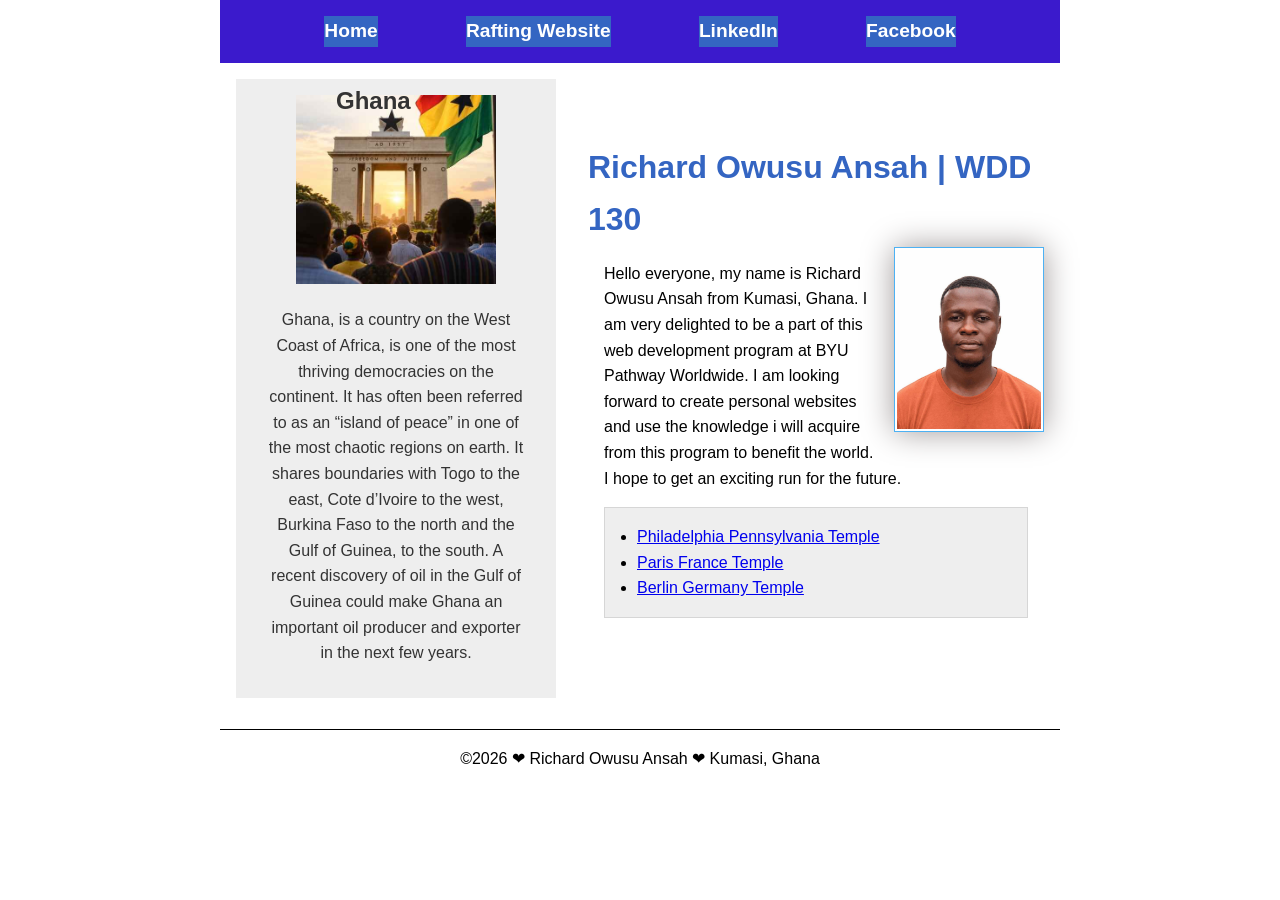
<file: index.html>
<!-- 15 September 2026 -->
<!DOCTYPE html>
<html lang="en">

<head>
    <meta charset="UTF-8">
    <meta name="viewport" content="width=device-width, initial-scale=1.0">
    <title>Richard Owusu Ansah | WDD 130</title>
    <meta name="description" content="Richard Owusu Ansah's BYU-Ghana WDD 130 course homepage">
    <meta name="author" content="Richard Owusu Ansah">
    <link rel="stylesheet" href="styles/styles.css">
    <link rel="preconnect" href="https://fonts.googleapis.com">
    <link rel="preconnect" href="https://fonts.gstatic.com" crossorigin>
    <link href="https://fonts.googleapis.com/css2?family==Roboto&display=swap" rel="stylesheet">
</head>

<body>
    <header>
        <nav>
            <a href="#">Home</a>
            <a href="wwr/">Rafting Website</a>
            <a href="https://linkedin.com">LinkedIn</a>
            <a href="https://faebook.com">Facebook</a>
        </nav>
    </header>
    <div class="grid">
        <main>
            <h1>Richard Owusu Ansah | WDD 130</h1>
            <img src="images/profile.jpg" alt="Richard Profile Picture" width="200">
            <p>Hello everyone, my name is Richard Owusu Ansah from Kumasi, Ghana. I am
                very delighted to be
                a part of this web development program at BYU Pathway Worldwide. I
                am looking forward to create personal websites and use the knowledge i
                will acquire from this program
                to benefit the world. I hope to get an exciting run for the future.</p>
            <ul class="box indent">
                <li><a href="https://www.churchofjesuschrist.org/temples/details/philadelphia-pennsylvania-temple"
                      target="_blank" rel="noopener">Philadelphia Pennsylvania Temple</a></li>
                <li><a href="https://www.churchofjesuschrist.org/temples/details/paris-france-temple"
                      target="_blank" rel="noopener">Paris France Temple</a></li>
                <li><a href="https://www.churchofjesuschrist.org/temples/details/berlin-germany-temple"
                      target="_blank" rel="noopener">Berlin Germany Temple</a></li>
            </ul>
        </main>


        <aside class=".box">
            <h2>Ghana</h2>
            <img src="images/freedom-and-justice.jpg.jpg" alt="Ghana">
            <p>Ghana, is a country on the West Coast of Africa, is one of the most thriving
                democracies
                on the
                continent. It has often been referred to as an “island of peace” in one of the most
                chaotic regions
                on earth. It shares boundaries with Togo to the east, Cote d’Ivoire to the west,
                Burkina
                Faso to the
                north and the Gulf of Guinea, to the south. A recent discovery of oil in the Gulf of
                Guinea could
                make Ghana an important oil producer and exporter in the next few years.</p>
        </aside>
    </div>
    <footer>
        <p>©2026 ❤ Richard Owusu Ansah ❤ Kumasi, Ghana</p>
    </footer>

</body>

</html>
</file>
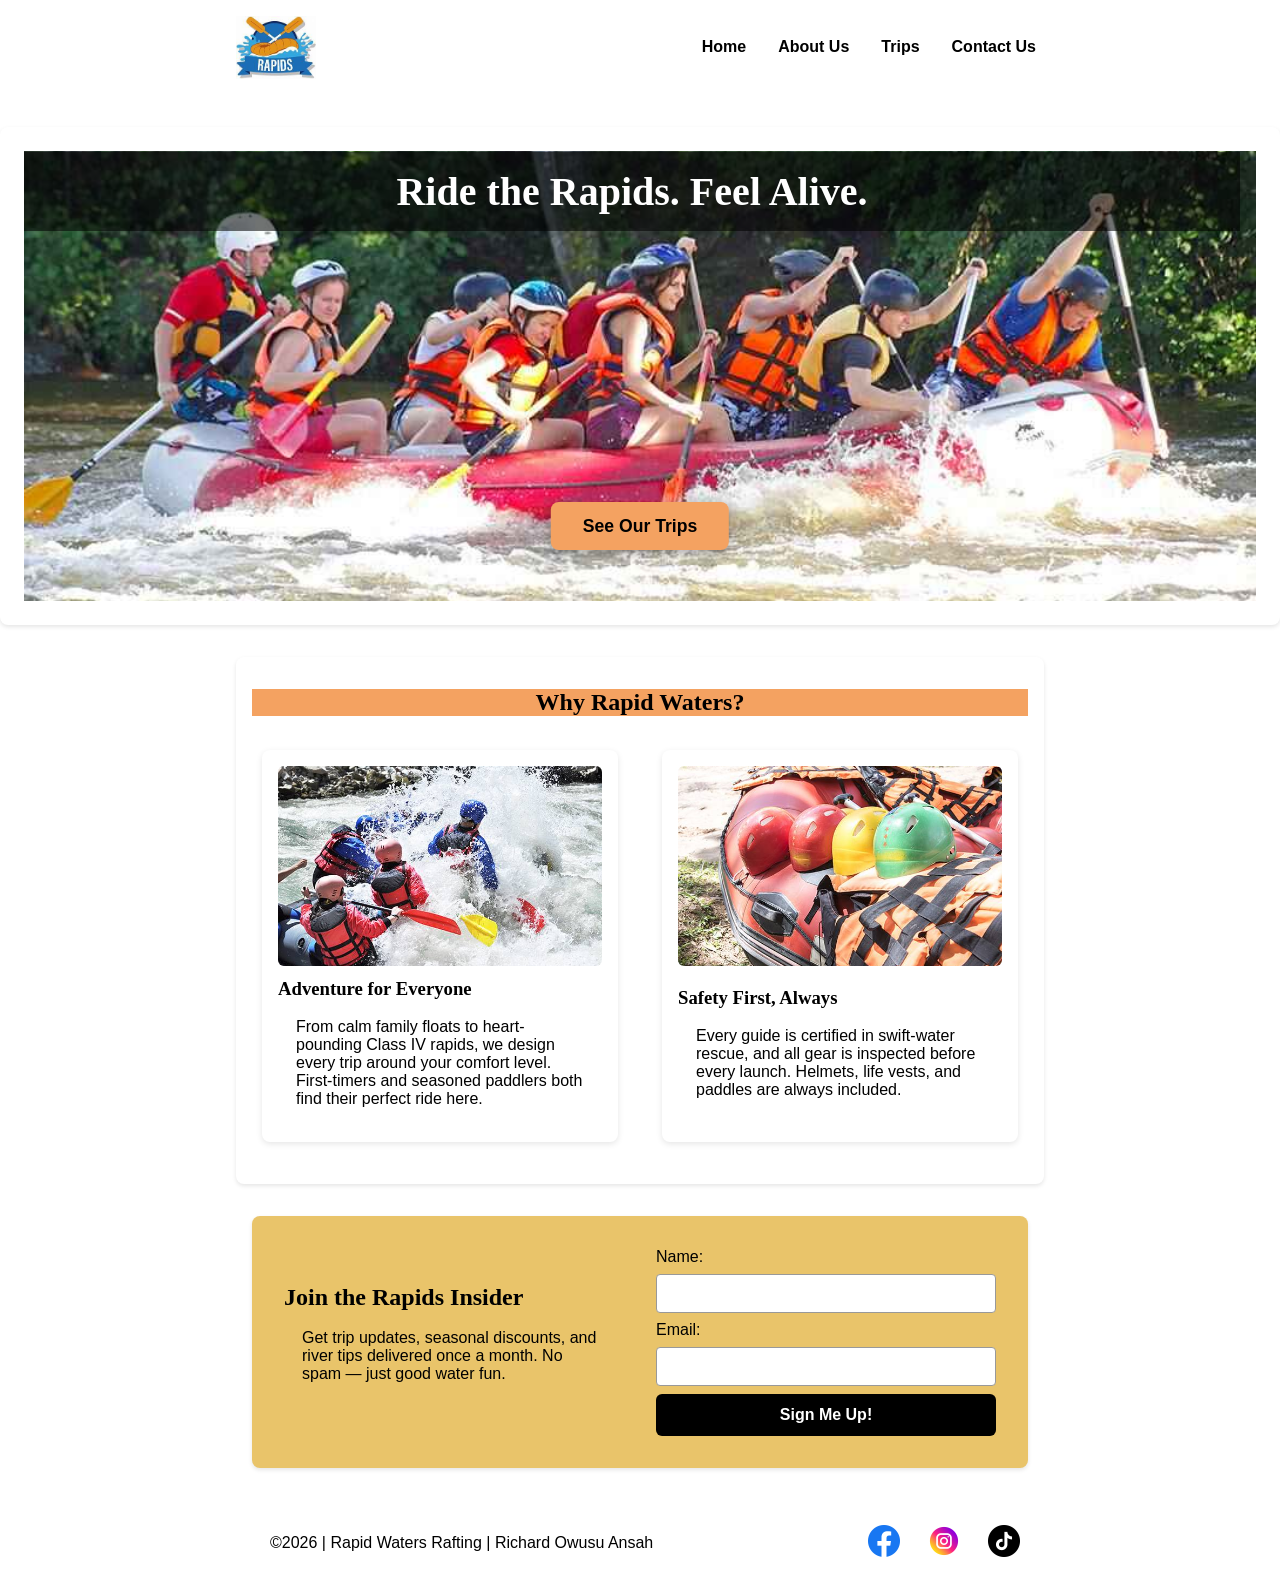
<file: wwr/index.html>
<!DOCTYPE html>
<html lang="en">

<head>
    <meta charset="UTF-8">
    <meta name="viewport" content="width=device-width, initial-scale=1.0">
    <title>Home | Rapid Waters Rafting</title>
    <meta name="description"
      content="Rapid Waters Rafting - unforgettable white water adventures for families, friends, and thrill-seekers. Book your river trip today.">
    <meta name="author" content="Richard Owusu Ansah">
    <link rel="stylesheet" href="styles/rafting.css">
</head>

<body>
    <header>
        <div class="grid">
            <img src="images/z-crossedoars.jpg" alt="Rafting logo">
            <nav>
                <a href="index.html">Home</a>
                <a href="about.html">About Us</a>
                <a href="trips.html">Trips</a>
                <a href="contact.html">Contact Us</a>
            </nav>
        </div>
    </header>

    <main>
        <section class="home-hero">
            <img src="images/rafting27.jpg" alt="Rafters tackling white water rapids">
            <h1>Ride the Rapids. Feel Alive.</h1>
            <a href="trips.html" class="hero-cta">See Our Trips</a>
        </section>

        <section class="home-features">
            <h2>Why Rapid Waters?</h2>

            <article class="feature">
                <img src="images/splash.jpg" alt="Rafters splashing through rapids">
                <div>
                    <h3>Adventure for Everyone</h3>
                    <p>
                        From calm family floats to heart-pounding Class IV rapids,
                        we design every trip around your comfort level. First-timers
                        and seasoned paddlers both find their perfect ride here.
                    </p>
                </div>
            </article>

            <article class="feature">
                <img src="images/rafting_gears.jpg" alt="Rafting safety gear laid out">
                <div>
                    <h3>Safety First, Always</h3>
                    <p>
                        Every guide is certified in swift-water rescue, and all gear
                        is inspected before every launch. Helmets, life vests, and
                        paddles are always included.
                    </p>
                </div>
            </article>
        </section>

        <section class="newsletter">
            <div class="newsletter-text">
                <h2>Join the Rapids Insider</h2>
                <p>
                    Get trip updates, seasonal discounts, and river tips delivered
                    once a month. No spam — just good water fun.
                </p>
            </div>

            <form action="#" method="post" class="newsletter-form">
                <label for="nl-name">Name:</label>
                <input type="text" id="nl-name" name="name" required>

                <label for="nl-email">Email:</label>
                <input type="email" id="nl-email" name="email" required>

                <button type="submit">Sign Me Up!</button>
            </form>
        </section>

    </main>

    <footer>
        <p>©2026 | Rapid Waters Rafting | Richard Owusu Ansah</p>
        <nav class="socialmedia">
            <a href="https://facebook.com"><img src="images/facebook.png" alt="Facebook icon"></a>
            <a href="https://instagram.com"><img src="images/instagram.png"
                  alt="Instagram icon"></a>
            <a href="https://tiktok.com"><img src="images/tiktok.png" alt="Tiktok icon"></a>
        </nav>
    </footer>
</body>

</html>
</file>
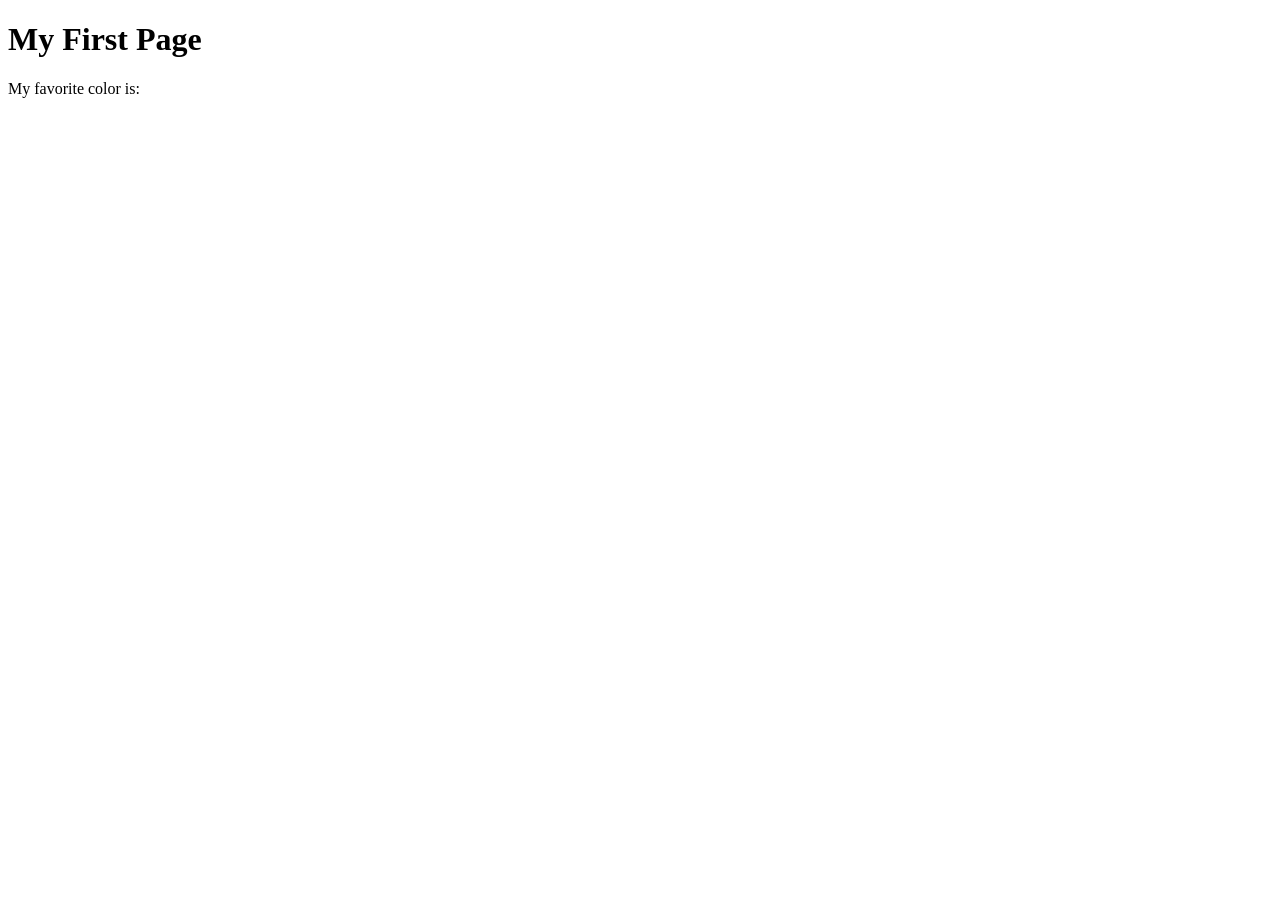
<file: week01/first-page.html>
<!DOCTYPE html>
<html lang="en">
<head>
    <meta charset="UTF-8">
    <meta name="viewport" content="width=device-width, initial-scale=1.0">
    <title>My First Page</title>
</head>
<body>
    <h1>My First Page</h1>
    <p>My favorite color is: </p>
</body>
</html>
</file>
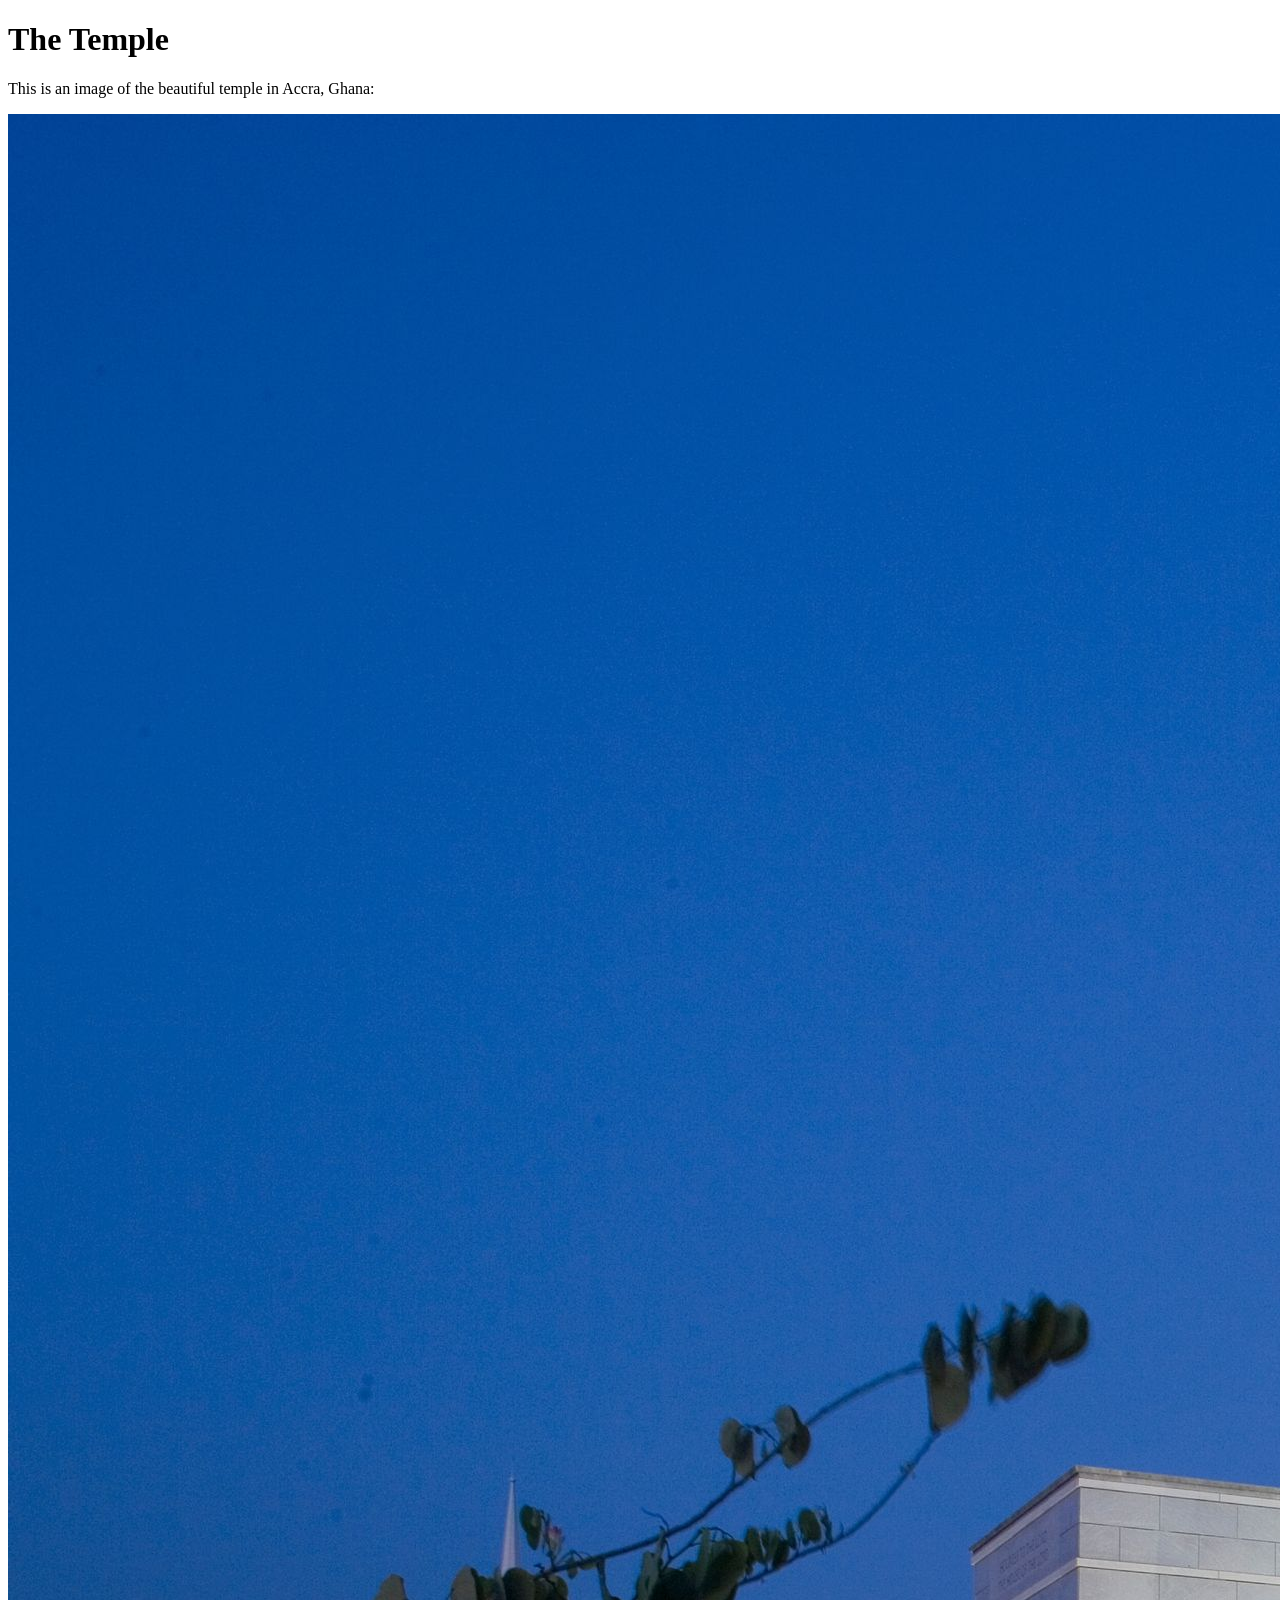
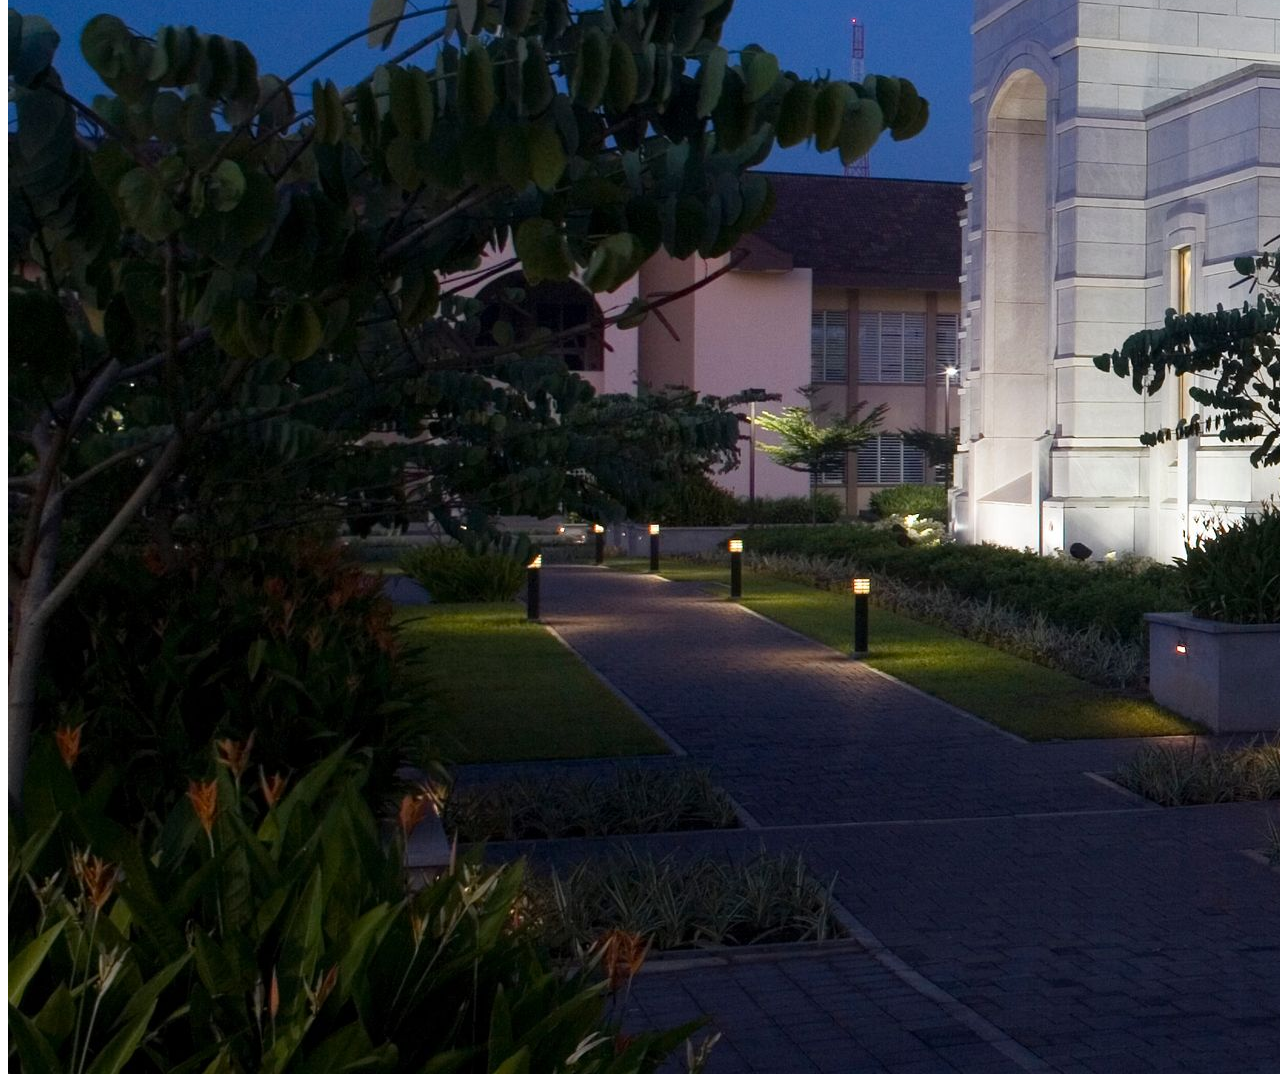
<file: week01/images.html>
<!DOCTYPE html>
<html lang="en">
<head>
    <meta charset="UTF-8">
    <meta name="viewport" content="width=device-width, initial-scale=1.0">
    <title>Temple Image</title>
</head>
<body>
    <h1>The Temple</h1>
    <p>This is an image of the beautiful temple in Accra, Ghana:</p>
    <img src="images/temple-large.jpeg" alt="The Accra Ghana Temple">
    
</body>
</html>
</file>
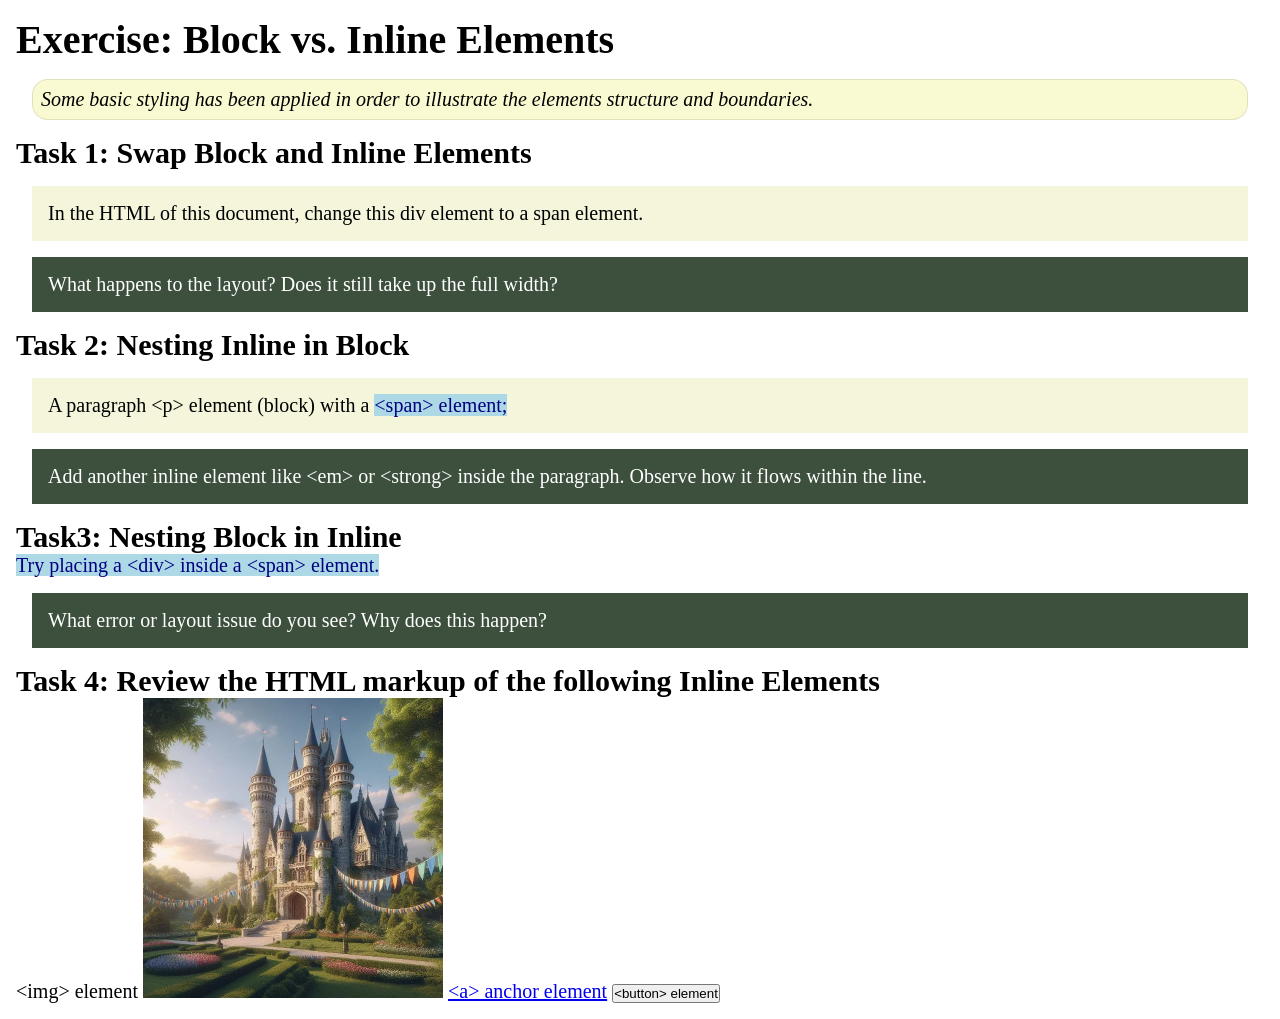
<file: week02/block-vs-inline.html>
<!DOCTYPE html>
<html lang="en">

<head>
    <meta charset="UTF-8">
    <meta name="viewport" content="width=device-width, initial-scale=1.0">
    <title>Exercise: Block vs. Inline Elements</title>
    <link rel="stylesheet" href="styles/block-vs-inline.css">
</head>

<body>
    <main>
        <h1>Exercise: Block vs. Inline Elements</h1>
        <p class="note">Some basic styling has been applied in order to illustrate the elements structure and
            boundaries.</p>

        <h2>Task 1: Swap Block and Inline Elements</h2>
        <div>In the HTML of this document, change this div element to a span element.</div>

        <p class="question">What happens to the layout? Does it still take up the full width?</p>

        <h2>Task 2: Nesting Inline in Block</h2>
        <p>A paragraph &lt;p&gt; element (block) with a <span>&lt;span&gt; element;</span></p>
        <p class="question">Add another inline element like &lt;em&gt; or &lt;strong&gt; inside the paragraph. Observe
            how it flows within the line.</p>

        <h2>Task3: Nesting Block in Inline</h2>
        <span>Try placing a &lt;div&gt; inside a &lt;span&gt; element.</span>
            <p class="question">What error or layout issue do you see? Why does this happen?</p>


            <h2>Task 4: Review the HTML markup of the following Inline Elements</h2>
        &lt;img&gt; element
        <img src="images/castle.webp" alt="placeholder image (images are inline)" width="300" height="300">
        <a href="https://churchofjesuschrist.org">&lt;a&gt; anchor element</a>
        <button type="button">&lt;button&gt; element</button>
    </main>
</body>

</html>
</file>
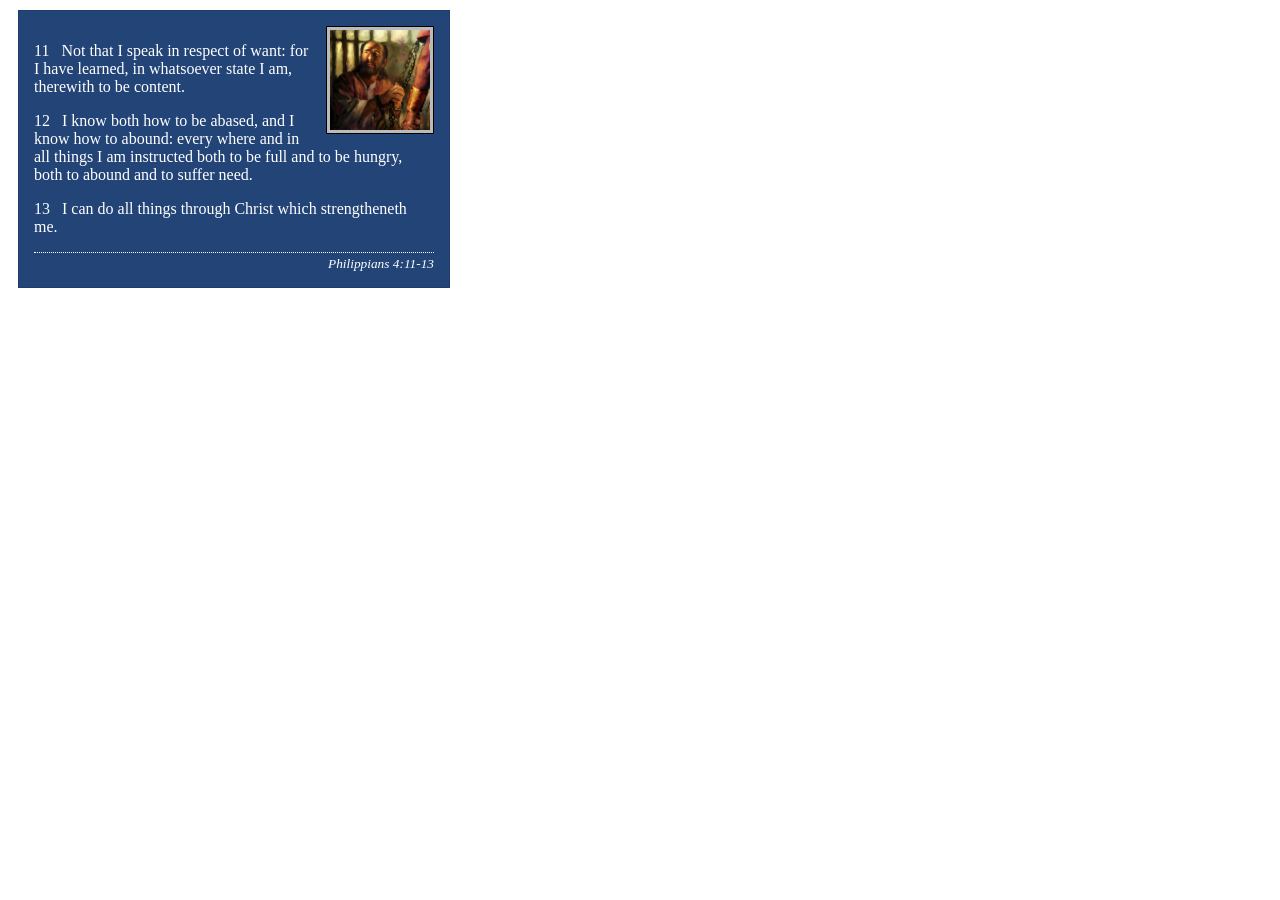
<file: week02/box-model-solution.html>
<!DOCTYPE html>
<html lang="en">
<head>
    <meta charset="UTF-8">
    <meta name="viewport" content="width=device-width, initial-scale=1.0">
    <title>Box Model Activity</title>
    <link rel="stylesheet" href="styles/box-model-solution.css">
</head>
<body>
    <main>
        <div class="callout">
            <img src="images/apostle-paul-imprisoned.webp" alt="Paul the Apostle - Imprisoned in Rome" width="200" height="200">
            <blockquote>
                <p>11 &nbsp; Not that I speak in respect of want: for I have learned, in whatsoever state I am, therewith to be content.</p>
                <p>12 &nbsp; I know both how to be abased, and I know how to abound: every where and in all things I am instructed both to be full and to be hungry, both to abound and to suffer need.</p>
                <p>13 &nbsp; I can do all things through Christ which strengtheneth me.</p>
            </blockquote>
            <cite>Philippians 4:11-13</cite>
        </div>
    </main>
</body>
</html>
</file>
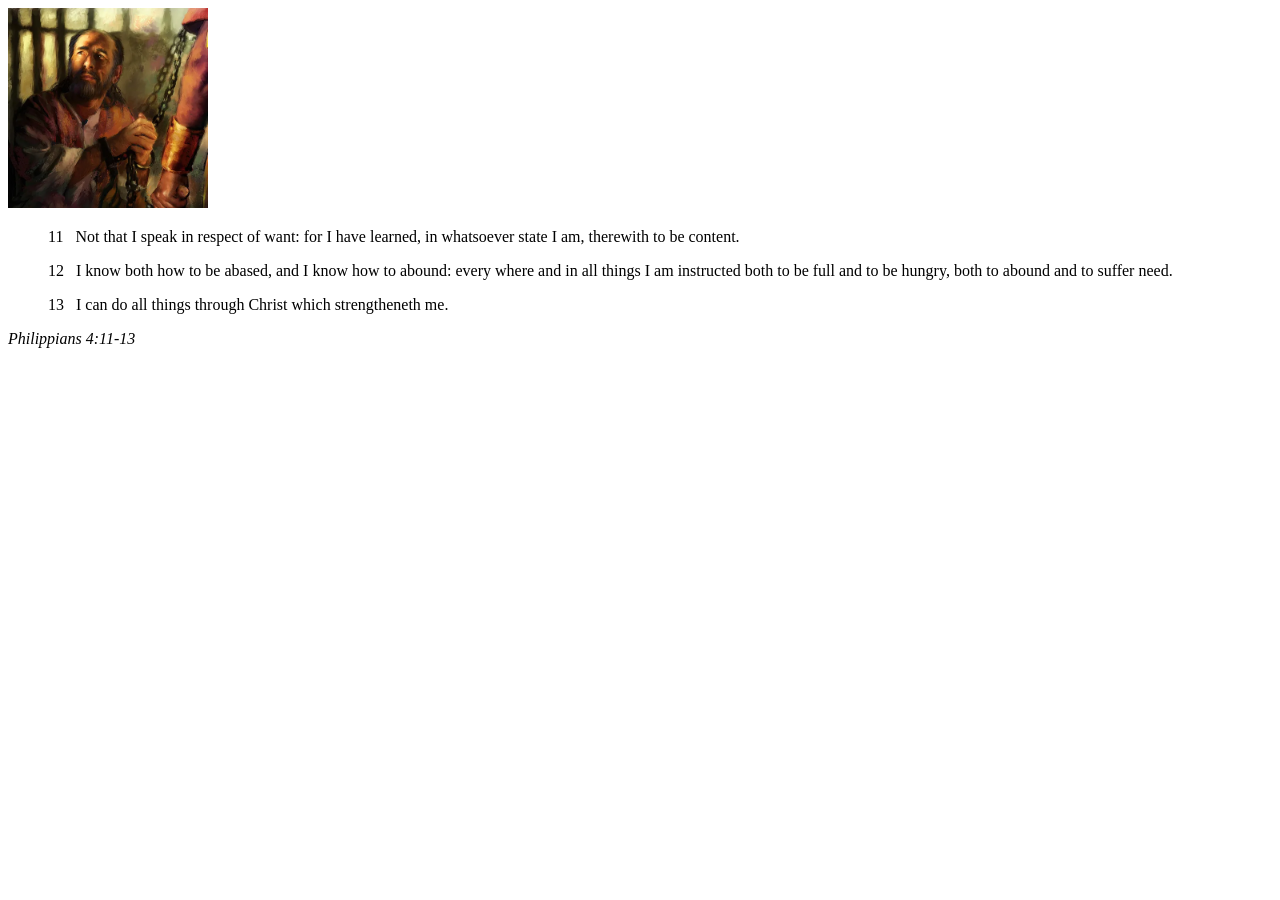
<file: week02/box-model.html>
<!DOCTYPE html>
<html lang="en">
<head>
    <meta charset="UTF-8">
    <meta name="viewport" content="width=device-width, initial-scale=1.0">
    <title>Box Model Activity</title>
</head>
<body>
    <main>
        <div class="callout">
            <img src="images/apostle-paul-imprisoned.webp" alt="Paul the Apostle - Imprisoned in Rome" width="200" height="200">
            <blockquote>
                <p>11 &nbsp; Not that I speak in respect of want: for I have learned, in whatsoever state I am, therewith to be content.</p>
                <p>12 &nbsp; I know both how to be abased, and I know how to abound: every where and in all things I am instructed both to be full and to be hungry, both to abound and to suffer need.</p>
                <p>13 &nbsp; I can do all things through Christ which strengtheneth me.</p>
            </blockquote>
            <cite>Philippians 4:11-13</cite>
        </div>
    </main>
</body>
</html>
</file>
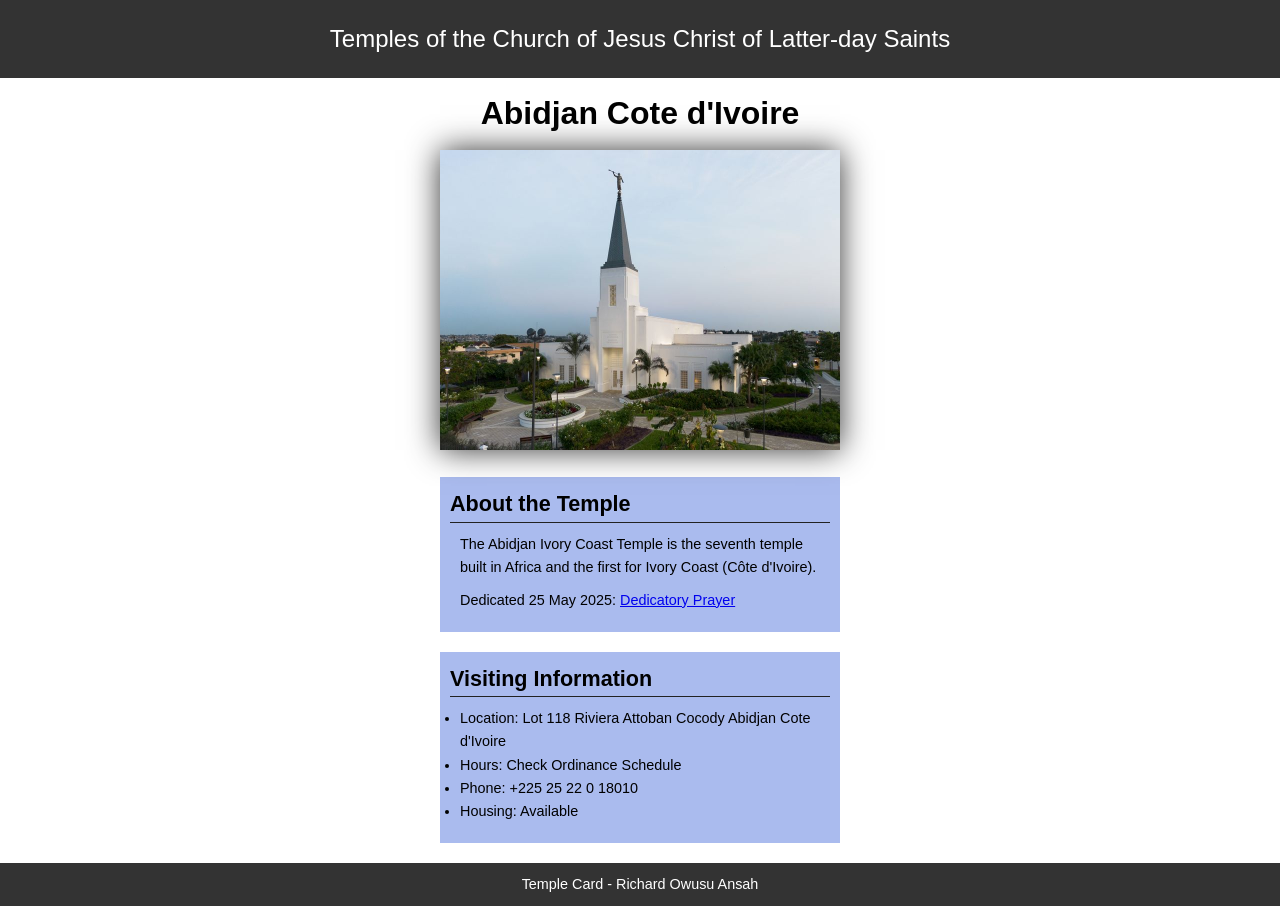
<file: week02/temple.html>
<!DOCTYPE html>
<html lang="en">

<head>
    <meta charset="UTF-8">
    <meta name="viewport" content="width=device-width, initial-scale=1.0">
    <title>Temple Card - Abidjan Cote d'Ivoire</title>
    <link rel="stylesheet" href="styles/temple.css">
</head>

<body>
    <header>
        <p>Temples of the Church of Jesus Christ of Latter-day Saints</p>
    </header>
    <main>
        <h1>Abidjan Cote d'Ivoire</h1>
        <picture>
            <img src="images/abidjan-ivory-coast.jpeg" alt="Abidjan Cote d'Ivoire Temple">
        </picture>
        <section>
            <h2>About the Temple</h2>
            <p>The Abidjan Ivory Coast Temple is the seventh temple built in Africa and the first
                for Ivory Coast (Côte
                d'Ivoire).</p>
            <p>Dedicated 25 May 2025: <a
                  href="https://www.churchofjesuschrist.org/temples/dedicatory-prayer/abidjan-ivory-coast-temple/2025-05-25?lang=eng"
                  target="_blank" rel="noopener noreferrer">Dedicatory Prayer</a></p>
        </section>
        <section>
            <h2>Visiting Information</h2>
            <ul>
                <li>Location: Lot 118 Riviera Attoban Cocody Abidjan Cote d'Ivoire</li>
                <li>Hours: Check Ordinance Schedule</li>
                <li>Phone: +225 25 22 0 18010</li>
                <li>Housing: Available</li>
            </ul>
        </section>
    </main>
    <footer>
        <p>Temple Card - Richard Owusu Ansah</p>
    </footer>
</body>

</html>
</file>
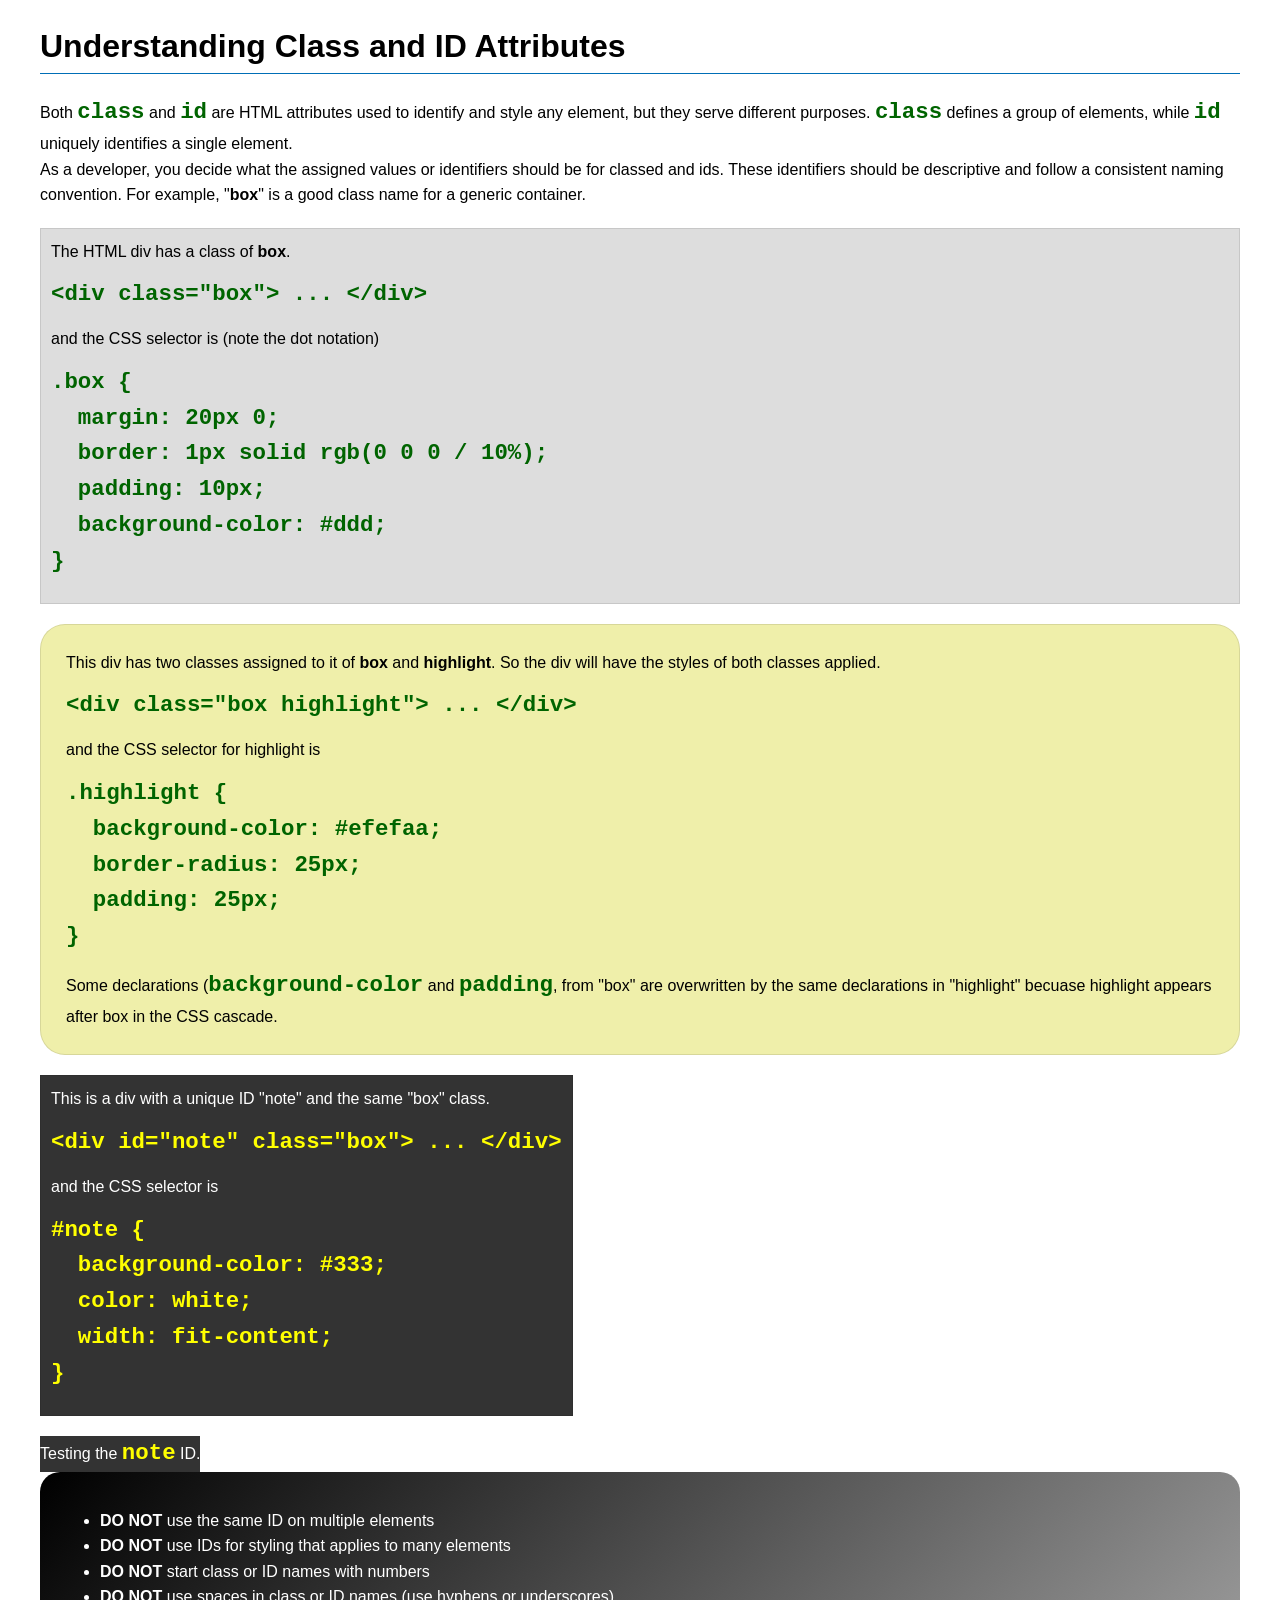
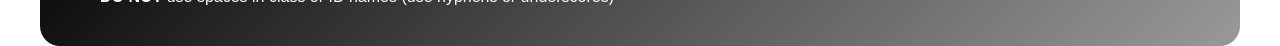
<file: week03/class-and-id.html>
<!DOCTYPE html>
<html lang="en">

<head>
    <meta charset="UTF-8">
    <meta name="viewport" content="width=device-width, initial-scale=1.0">
    <title>Class vs ID Attributes</title>
    <link rel="stylesheet" href="styles/class-and-id.css">
</head>

<body>
    <h1>Understanding Class and ID Attributes</h1>
    <p>Both <code>class</code> and <code>id</code> are HTML attributes used to identify and style any element, but they
        serve different purposes. <code>class</code> defines a group of elements, while <code>id</code> uniquely
        identifies a single element.</p>
    <p>As a developer, you decide what the assigned values or identifiers should be for classed and ids. These
        identifiers should be
        descriptive and follow a consistent naming convention. For example, "<strong>box</strong>" is a good class name
        for a generic container.</p>
    <div class="box">
        <p>The HTML div has a class of <strong>box</strong>.</p>
        <pre><code class="html">&lt;div class="box"&gt; ... &lt;/div&gt;</code></pre>
        and the CSS selector is (note the dot notation)
        <pre><code class="css">.box {
  margin: 20px 0;
  border: 1px solid rgb(0 0 0 / 10%);
  padding: 10px;
  background-color: #ddd; 
}</code></pre>
    </div>

    <div class="box highlight">
        <p>This div has two classes assigned to it of <strong>box</strong> and <strong>highlight</strong>. So the div
            will have the styles of both classes applied.</p>
        <pre><code class="html">&lt;div class="box highlight"&gt; ... &lt;/div&gt;</code></pre>
        and the CSS selector for highlight is
        <pre><code class="css">.highlight {
  background-color: #efefaa;
  border-radius: 25px;
  padding: 25px;
}</code></pre>
<p>Some declarations (<code>background-color</code> and <code>padding</code>, from "box" are overwritten by the same declarations in "highlight" becuase highlight appears after box in the CSS cascade.</p>
    </div>

    <div id="note" class="box">
        <p>This is a div with a unique ID "note" and the same "box" class.</p>
        <pre><code class="html">&lt;div id="note" class="box"&gt; ... &lt;/div&gt;</code></pre>
        and the CSS selector is
        <pre><code class="css">#note {
  background-color: #333;
  color: white;
  width: fit-content;
}</code></pre>
    </div>

    <div id="note">
        <p>Testing the <code>note</code> ID.</p>
    </div>

    <section id="best-practice">
        <ul>
            <li><strong>DO NOT</strong> use the same ID on multiple elements</li>
            <li><strong>DO NOT</strong> use IDs for styling that applies to many elements</li>
            <li><strong>DO NOT</strong> start class or ID names with numbers</li>
            <li><strong>DO NOT</strong> use spaces in class or ID names (use hyphens or underscores)</li>
        </ul>
    </section>




</body>

</html>
</file>
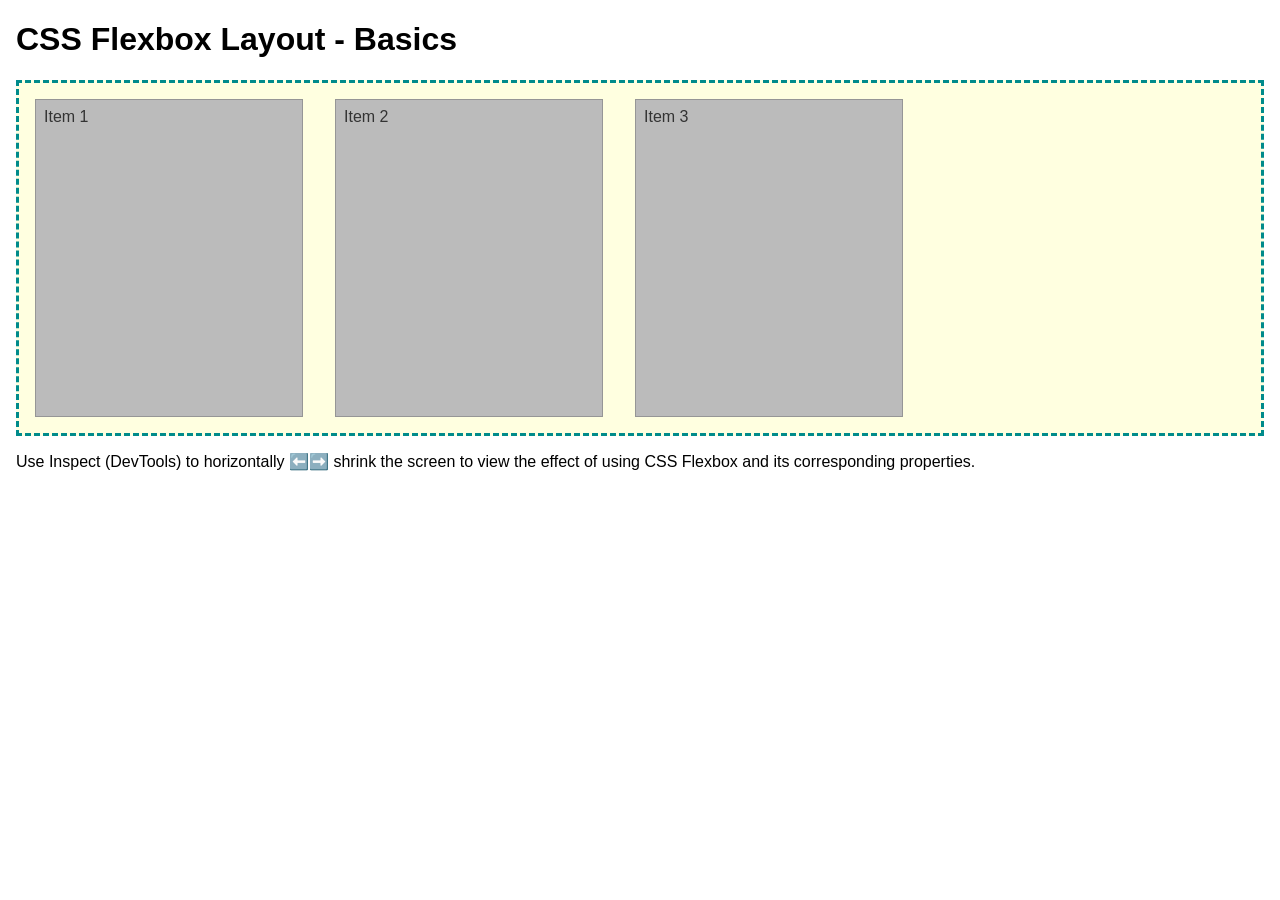
<file: week04/flexbox-layout.html>
<!DOCTYPE html>
<html lang="en">
<head>
    <meta charset="UTF-8">
    <meta name="viewport" content="width=device-width, initial-scale=1.0">
    <title>CSS Flexbox Layout - Basics</title>
    <link rel="stylesheet" href="styles/flexbox.css">
</head>
<body>
    <main>
        <h1>CSS Flexbox Layout - Basics</h1>
        <div class="flex-container">
            <div class="flex-item item1">Item 1</div>
            <div class="flex-item item2">Item 2</div>
            <div class="flex-item item3">Item 3</div>
        </div>
        <p>Use Inspect (DevTools) to horizontally ⬅️➡️ shrink the screen to view the effect of using CSS Flexbox and its corresponding properties.</p>
    </main>
</body>
</html>
</file>
<file: styles/styles.css>
* {
    margin: 0;
    padding: 0;
    box-sizing: border-box;
}

header,
footer,
.grid {
    max-width: 840px;
    margin: 0 auto;
}

header,
main {
    max-width: 840px;
    position: relative;
}

.grid {
    display: grid;
    align-items: center;
}

main {
    grid-column: 2/3;
    margin: 1rem;
}

aside {
    width: 20rem;
    position: relative;
    grid-column: 1/2;
    grid-row: 1/2;
}

body {
    font-family: Roboto, Arial, sans-serif;
    line-height: 1.6;
    font-size: 16px;
}

main img {
    position: relative;
    top: 2px;

}

aside {
    width: 20rem;
    margin: 1rem;
    padding: 1rem;
    background-color: #eee;
    color: #333;
    text-align: center;
    position: relative;
}

h1 {
    color: #3465c2;
}

nav {
    background-color: #3b1acc;
    padding: 1rem;
    display: flex;
    justify-content: space-evenly;
    align-items: center;
}

nav a {
    color: #ffffff;
    background-color: #3465c2;
    padding: 0rem;
    display: block;
    text-decoration: none;
    font-size: 1.2rem;
    font-weight: 700;
}

aside img {
    width: 200px;
    height: auto;
}

aside h2 {
    position: absolute;
    top: 3px;
    left: 100px;
}

main img {
    width: 150px;
    height: auto;
    border: 1px solid #4db1f3;
    padding: 2px;
    box-shadow: 0 0 30px #a09a9a;
    float: right;
    margin: 0 0 1rem 1rem
}

p {
    padding: 0;
    margin: 1rem;
}

footer {
    margin-top: 15px;
    border-top: 1px solid #000;
    text-align: center;
}

/* class selectors */
.box {
    margin: 1rem;
    border: 1px solid rgb(0, 0, 0, .1);
    padding: 1rem;
    background-color: #eee;
    color: #000;
}

.indent {
    padding-left: 2rem;
}
</file>
<file: wwr/styles/rafting.css>
:root {
    --primary-color: #ffffff;
    /* forest green */
    --secondary-color: #f4a261;
    /* warm sand */
    --accent1-color: #000000;
    /* dark slate blue */
    --accent2-color: #e9c46a;
    /* light golden yellow */
    --heading-font: "Times New Roman", "Georgia", serif;
    --body-font: Arial, Helvetica, sans-serif;
}

/* ================================================
   ABOUT PAGE
   ================================================ */
* {
    margin: 0;
    padding: 0;
    box-sizing: border-box;
}

body {
    font-family: var(--body-font);
    color: var(--accent1-color);
}

header,
main,
footer {
    width: 840px;
    max-width: 1200px;
    margin: 0 auto;
    padding: 0 1rem;
}

header {
    background-color: var(--primary-color);
    display: block;
    align-items: center;
    padding: 1rem;
}

h1,
h2 {
    font-family: var(--heading-font);
    color: var(--accent1-color);
}

p,
section,
article {
    margin: 10px;
    padding: 8px;
}

.socialmedia a {
    text-decoration: none;
}

.socialmedia {
    display: grid;
    grid-template-columns: repeat(3, auto);
    gap: 0.75rem;
    justify-content: right;
}

.socialmedia img {
    width: 32px;
    height: 32px;
}

.socialmedia img:hover {
    opacity: 0.7;
}

.hero {
    position: relative;
    display: block;
    width: 100%;
    margin: 0 auto;
}

.hero article img {
    float: right;
    width: 125px;
    position: relative;
    height: auto;
    margin: 0 0 0.75rem 1rem;
    border: 3px solid #fff;
    top: 20px;
}

.hero article {
    position: absolute;
    left: 2rem;
    bottom: 1rem;
    width: 88%;
    background-color: color-mix(in srgb, var(--accent2-color) 90%, transparent);
    color: #000;
    padding: 10px;
    box-shadow: 0 4px 12px rgba(0, 0, 0, .35);
    height: 25%;
}

.hero h1 {
    position: absolute;
    top: 0px;
    width: 100%;
    padding: 10px;
    text-align: center;
    opacity: 0.7;
    background-color: var(--accent1-color);
    color: #fff;
}

figure img {
    width: 10%;
    display: grid;
}

.adventures {
    display: grid;
    grid-template-columns: repeat(5, 1fr);
    gap: 1rem;
    padding: 2rem 1rem;
    text-align: center;
}

.adventures img {
    width: 100%;
    height: auto;
    border-radius: 6px;
}

.adventures h2 {
    grid-column: 1 / -1;
    margin-bottom: 1rem;
}

.adventures p {
    margin: 1rem;
    grid-column: 1 / -1;
}

.adventures figcaption {
    margin-top: 0.5rem;
    font-weight: bold;
    color: var(--accent1-color);
    padding-bottom: 2px;
}

.grid {
    display: grid;
    grid-template-columns: auto 1fr;
    align-items: center;
    gap: 1rem;
}

.grid nav {
    display: flex;
    justify-content: flex-end;
    gap: 1rem;
}

.history {
    display: grid;
    grid-template-columns: 1fr auto 1fr;
    gap: 1rem;
    align-items: center;
    padding: 2rem 1rem;
}

.history h2 {
    grid-column: 1 / -1;
    text-align: center;
    margin-top: 1rem;
}

.history img {
    width: 100%;
    max-width: 150px;
    height: auto;
    border-radius: 8px;
}

header img {
    max-width: 80px;
    height: auto;
}

main div img {
    max-width: 808px;
    height: auto;
}

nav a {
    color: var(--accent1-color);
    text-decoration: none;
    font-weight: bold;
    padding: 0.5rem;
    transition: color 0.2s ease;
}

nav a:hover {
    color: var(--secondary-color);
}

footer nav a img {
    max-width: 50px;
}

section {
    margin: 2rem 0;
    padding: 1.5rem;
    background-color: white;
    border-radius: 8px;
    box-shadow: 0 2px 4px rgba(0, 0, 0, 0.1);
}

section h2 {
    background-color: var(--secondary-color);
    text-align: center;
    color: var(--accent1-color);
}

footer {
    display: grid;
    grid-template-columns: 1fr auto;
    align-items: center;
    padding: 1rem 2rem;
}

/* ================================================
   CONTACT PAGE
   ================================================ */

.contact-intro {
    text-align: center;
    max-width: 640px;
    margin: 0 auto 1.5rem;
}

.contact-section {
    display: grid;
    grid-template-columns: 1fr 1fr;
    gap: 1.5rem;
    align-items: start;
}

.company-info h2,
.contact-form h2 {
    background-color: var(--secondary-color);
    text-align: center;
    padding: 0.5rem;
    border-radius: 4px;
    margin-bottom: 1rem;
}

.company-info p {
    margin: 0.75rem 0;
    line-height: 1.5;
}

.company-info a {
    color: var(--accent1-color);
}

.company-info iframe {
    width: 100%;
    height: 220px;
    border: 0;
    border-radius: 6px;
    margin-top: 0.75rem;
}

.contact-form form {
    display: flex;
    flex-direction: column;
    gap: 0.75rem;
}

.contact-form label {
    font-weight: bold;
    display: block;
}

.contact-form input[type="text"],
.contact-form input[type="email"],
.contact-form textarea {
    width: 100%;
    padding: 0.5rem;
    border: 1px solid #ccc;
    border-radius: 4px;
    font-family: var(--body-font);
    font-size: 1rem;
}

.contact-form fieldset {
    border: 1px solid #ccc;
    border-radius: 4px;
    padding: 0.75rem;
}

.contact-form legend {
    font-weight: bold;
    padding: 0 0.5rem;
}

.contact-form fieldset label,
.checkbox-label {
    font-weight: normal;
    display: flex;
    align-items: center;
    gap: 0.5rem;
    margin: 0.35rem 0;
}

.contact-form button[type="submit"] {
    background-color: var(--accent1-color);
    color: #fff;
    border: none;
    padding: 0.75rem 1.25rem;
    font-size: 1rem;
    font-weight: bold;
    border-radius: 6px;
    cursor: pointer;
    transition: background-color 0.2s ease;
}

.contact-form button[type="submit"]:hover {
    background-color: var(--secondary-color);
    color: var(--accent1-color);
}

.employees {
    display: grid;
    grid-template-columns: repeat(3, 1fr);
    gap: 1.5rem;
    text-align: center;
}

.employees h2 {
    grid-column: 1 / -1;
}

.employees figure {
    margin: 0;
}

.employees img {
    width: 100%;
    height: auto;
    border-radius: 8px;
}

.employees figcaption {
    margin-top: 0.5rem;
    font-weight: bold;
}

@media (max-width: 720px) {

    .contact-section,
    .employees {
        grid-template-columns: 1fr;
    }
}

/* ================================================
   HOME PAGE
   ================================================ */

.home-hero {
    position: relative;
    width: 100vw;
    max-width: 100vw;
    margin-left: calc(-50vw + 50%);
    overflow: hidden;
}

.home-hero img {
    width: 100%;
    height: 450px;
    object-fit: cover;
    display: block;
}

.home-hero h1 {
    position: absolute;
    top: 5%;
    width: 95%;
    padding: 1rem;
    text-align: center;
    background-color: rgba(0, 0, 0, 0.55);
    color: #fff;
    font-size: 2.5rem;
    font-family: var(--heading-font);
}

.hero-cta {
    position: absolute;
    bottom: 15%;
    left: 50%;
    transform: translateX(-50%);
    padding: 0.85rem 2rem;
    background-color: var(--secondary-color);
    color: var(--accent1-color);
    text-decoration: none;
    font-weight: bold;
    font-size: 1.1rem;
    border-radius: 8px;
    box-shadow: 0 4px 10px rgba(0, 0, 0, 0.3);
    transition: background-color 0.2s ease, transform 0.2s ease;
}

.hero-cta:hover {
    background-color: var(--accent2-color);
    transform: translateX(-50%) scale(1.05);
}

/* Features grid */
.home-features {
    display: grid;
    grid-template-columns: 1fr 1fr;
    gap: 1.5rem;
    padding: 2rem 1rem;
}

.home-features h2 {
    grid-column: 1 / -1;
}

.feature {
    display: grid;
    grid-template-columns: 1fr;
    gap: 0.75rem;
    background-color: #fff;
    border-radius: 8px;
    box-shadow: 0 2px 6px rgba(0, 0, 0, 0.1);
    padding: 1rem;
}

.feature img {
    width: 100%;
    height: 200px;
    object-fit: cover;
    border-radius: 6px;
}

.feature h3 {
    font-family: var(--heading-font);
    margin-bottom: 0.5rem;
}

/* Newsletter */
.newsletter {
    display: grid;
    grid-template-columns: 1fr 1fr;
    gap: 2rem;
    align-items: center;
    background-color: var(--accent2-color);
    padding: 2rem;
    border-radius: 8px;
    margin: 2rem 1rem;
}

.newsletter h2 {
    background-color: transparent;
    text-align: left;
    margin-bottom: 0.5rem;
}

.newsletter-form {
    display: flex;
    flex-direction: column;
    gap: 0.5rem;
}

.newsletter-form input {
    padding: 0.6rem;
    border: 1px solid #999;
    border-radius: 4px;
    font-size: 1rem;
    font-family: var(--body-font);
}

.newsletter-form button {
    padding: 0.75rem 1.25rem;
    background-color: var(--accent1-color);
    color: #fff;
    border: none;
    border-radius: 6px;
    font-size: 1rem;
    font-weight: bold;
    cursor: pointer;
    transition: background-color 0.2s ease;
}

.newsletter-form button:hover {
    background-color: var(--secondary-color);
    color: var(--accent1-color);
}

/* ================================================
   TRIPS PAGE
   ================================================ */

.trips-grid {
    display: grid;
    grid-template-columns: repeat(3, 1fr);
    gap: 1.5rem;
    padding: 1rem;
}

.trips-grid h2 {
    grid-column: 1 / -1;
}

.trip-card {
    margin: 0;
    background-color: #fff;
    border-radius: 8px;
    box-shadow: 0 2px 6px rgba(0, 0, 0, 0.1);
    overflow: hidden;
    display: flex;
    flex-direction: column;
}

.trip-card img {
    width: 100%;
    height: 180px;
    object-fit: cover;
    display: block;
}

.trip-card figcaption {
    padding: 1rem;
}

.trip-card h3 {
    font-family: var(--heading-font);
    margin-bottom: 0.5rem;
}

.trip-card ul {
    margin-top: 0.75rem;
    padding-left: 1.25rem;
    line-height: 1.6;
    list-style-type: square;
}

/* Trips table */
.trips-table-section {
    padding: 2rem 1rem;
}

.trips-table {
    width: 100%;
    border-collapse: collapse;
    font-size: 0.95rem;
}

.trips-table caption {
    font-weight: bold;
    padding: 0.75rem;
    font-size: 1rem;
    color: var(--accent1-color);
}

.trips-table th,
.trips-table td {
    border: 1px solid #ccc;
    padding: 0.75rem;
    text-align: left;
}

.trips-table thead th {
    background-color: var(--secondary-color);
    color: var(--accent1-color);
    font-weight: bold;
}

.trips-table tbody tr:nth-child(even) {
    background-color: #f9f9f9;
}

.trips-table tbody tr:hover {
    background-color: var(--accent2-color);
}

/* Trips CTA */
.trips-cta {
    text-align: center;
    background-color: var(--accent2-color);
    padding: 2rem 1rem;
    border-radius: 8px;
    margin: 2rem 1rem;
}

.trips-cta h2 {
    background-color: transparent;
    margin-bottom: 0.5rem;
}

.cta-button {
    display: inline-block;
    margin-top: 1rem;
    padding: 0.85rem 2rem;
    background-color: var(--accent1-color);
    color: #fff;
    text-decoration: none;
    font-weight: bold;
    font-size: 1.05rem;
    border-radius: 8px;
    transition: background-color 0.2s ease;
}

.cta-button:hover {
    background-color: var(--secondary-color);
    color: var(--accent1-color);
}

/* Responsive fallback */
@media (max-width: 720px) {

    .home-features,
    .newsletter,
    .trips-grid {
        grid-template-columns: 1fr;
    }

    .home-hero h1 {
        font-size: 1.6rem;
    }
}
</file>
<file: week02/styles/block-vs-inline.css>
* {
    margin: 0;
    padding: 0;
}

body {
    font-size: 20px;
    margin: 1rem;
}

p,
div {
    background-color: beige;
    margin: 1rem;
    padding: 1rem;
}

span {
    color: navy;
    background-color: lightblue;
}

code {
    margin: 0;
    padding: 0;
    color: green;
    font-size: 1.2rem;
}

.note {
    font-style: italic;
    background-color: lightgoldenrodyellow;
    border-radius: 1rem;
    border: 1px solid rgb(0 0 0 / 10%);
    margin: 1rem;
    padding: .5rem;
}

.question {
    background-color: #3d503d;
    color: #fff;
}
</file>
<file: week02/styles/box-model-solution.css>
.callout {
    max-width: 400px;
    margin: 10px;
    border: 1px solid rgba(0, 0, 0, .1);
    padding: 15px;
    background-color: #247;
    color: #fff;
}

.callout img {
    float: right;
    margin: 0 0 10px 15px;
    border: 1px solid #000;
    padding: 3px;
    background-color: #bbb;
    width: 100px;
    height: auto;

}

blockquote {
    margin: 0;
}

cite {
    display: block;
    border-top: 1px dotted #fff;
    padding-top: 3px;
    text-align: right;
    font-size: smaller;
}
</file>
<file: week02/styles/temple.css>
* {
    margin: 0;
    padding: 0;
}

body {
    font-family: Arial, sans-serif;
    line-height: 1.6;
}

header,
footer {
    background-color: #333;
    color: #fff;
    padding: 10px;
    text-align: center;
    font-size: 1.5rem;
}

header p {
    background-color: #333;
    color: #fff;
    padding: 10px;
    font-size: auto;
    text-align: center;

}

main {
    width: 400px;
    margin: 0 auto;
}

h1 {
    margin: 10px;
    text-align: center;
}

h2 {
    border-bottom: 1px solid #222;
}

img {
    width: 100%;
    height: auto;
    box-shadow: 0px 0px 30px #333;
}

section {
    margin: 20px 0;
    border: 1px solid rgb(0, 0green, 0blue / 10%);
    padding: 10px;
    background-color: #abe;
    font-size: .9rem;
}

section p {
    margin: 10px;
}

ul {
    margin: 10px;
}

footer {
    font-size: .9rem;
}
</file>
<file: week03/styles/class-and-id.css>
body {
    font-family: Arial, sans-serif;
    line-height: 1.6;
    margin: 0;
    padding: 0 40px;
}

h1 {
    border-bottom: 1px solid rgb(0 110 182);
    padding-bottom: 0;
}



p {
    margin: 0;
}

code {
    color: darkgreen;
    font-weight: 700;
    font-size: 1.4rem;
}

/* Class examples - can be reused */

.box {
    margin: 20px 0;
    border: 1px solid rgb(0 0 0 / 10%);
    padding: 10px;
    background-color: #ddd; /* this is shorthand for #dddddd */
}

.highlight {
    background-color: #efefaa;
    border-radius: 25px;
    padding: 25px;
}

/* ID examples - should be unique */

#note {
    background-color: #333;
    color: white;
    width: fit-content;
}

#note code {
    color: yellow;
}

#best-practice {
    background: linear-gradient(135deg, #000 0%, #999 100%);
    color: white;
    border-radius: 20px;
    padding: 20px
}
</file>
<file: week04/styles/flexbox.css>
body {
    font-family: Helvetica, Arial, sans-serif;
    margin: 1rem;
}

.flex-container {
    border: 3px dashed darkcyan;
    background-color: lightyellow;
    display: flex;
    flex-wrap: wrap;
}

.flex-item {
    width: 250px;
    margin: 1rem;
    border: 1px solid rgb(0 0 0 / 20%);
    padding: 0.5rem;
    background-color: #bbb;
    color: #333;
}

.item1 {
    min-height: 100px;
}

.item2 {
    min-height: 200px;
}

.item3 {
    min-height: 300px;
}
</file>
